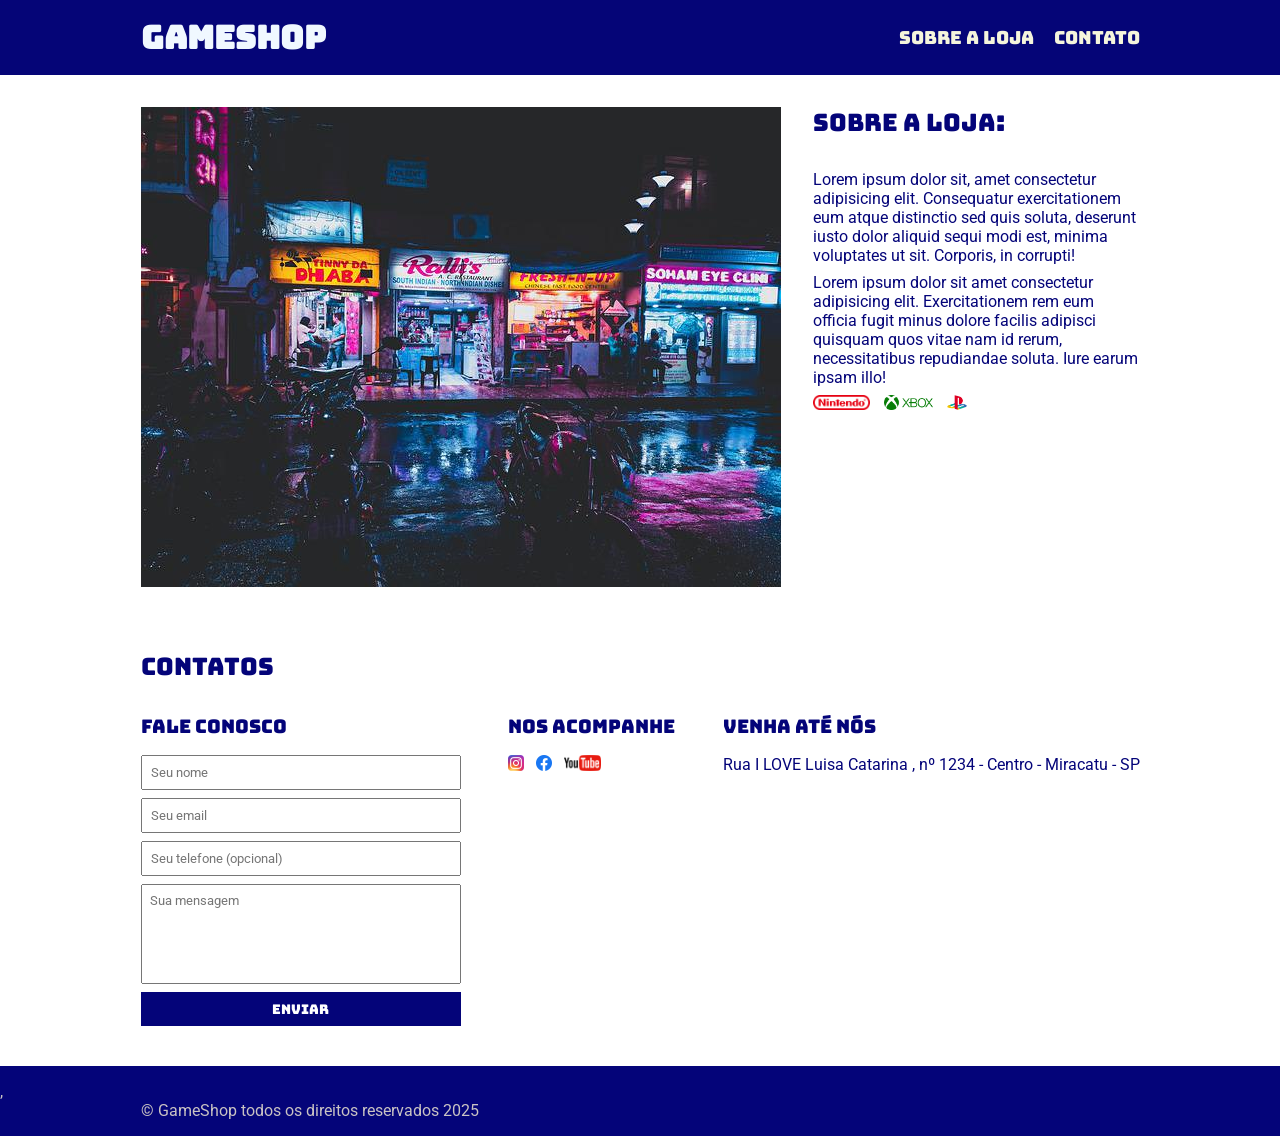
<file: index.html>
<!DOCTYPE html>
<html lang="pt-br">
<head>
    <meta charset="UTF-8">
    <meta name="viewport" content="width=device-width, initial-scale=1.0">
    <title> Game Shop - A sua loja de Games</title>
    <link rel="stylesheet" href="./main.css">
    <link rel="preconnect" href="https://fonts.googleapis.com">
    <link rel="preconnect" href="https://fonts.gstatic.com" crossorigin>
    <link href="https://fonts.googleapis.com/css2?family=Bungee&family=Roboto:ital,wght@0,100..900;1,100..900&display=swap" rel="stylesheet">
</head>
<body>
    <header>
        <div class="container">
        <h1>GAMESHOP</h1>
        <nav>
            <ul>
                <li>
                    <a href= "#about">Sobre a loja</a>
                </li>
                <li>
                    <a href="#contact">Contato</a>
                </li>
            </ul>
        </nav>
    </div>
    </header>
    <section id="about">
        <div class="container">
            <img class="store-front" src="loja.jpg" alt="fachada loja games"/>
            <div>
                <h2>Sobre a loja:</h2>
                <p>
                    Lorem ipsum dolor sit, amet consectetur adipisicing elit. Consequatur exercitationem eum atque distinctio sed quis soluta, deserunt iusto dolor aliquid sequi modi est, minima voluptates ut sit. Corporis, in corrupti!
                </p>
                <p>
                    Lorem ipsum dolor sit amet consectetur adipisicing elit. Exercitationem rem eum officia fugit minus dolore facilis adipisci quisquam quos vitae nam id rerum, necessitatibus repudiandae soluta. Iure earum ipsam illo!
                </p>
                <ul class="brands-list">
                    <li><img src="./nintendo.png" alt="logo nintendo"/></li>
                    <li><img src="./xbox.png" alt="logo xbox"/></li>
                    <li><img src="./playstation.png" alt="logo playstation"/></li>
                </ul>
            </div>
        </div>
    </section>
    <section id="contact">
        <div class="container">
            <h2>Contatos</h2>
            <div class="contact-methods">
                <div>
                    <h3>Fale conosco</h3>
                    <form action="qq">
                        <input type="text" placeholder="Seu nome" required/>
                        <input type="email" placeholder="Seu email" required/>
                        <input type="tel" placeholder="Seu telefone (opcional)"/>
                        <textarea placeholder="Sua mensagem" required></textarea>
                        <button type="submit">Enviar</botton>
                    </form>
                </div>
                <div>
                    <h3>Nos acompanhe</h3>
                        <ul class="social-links">
                        <li>
                            <a href="##" title="Siga-nos no instagram">
                                <img src="./instagram.png" alt="imagem instagram">
                            </a>
                        </li>
                        <li>
                            <a href="##" title="Siga-nos no Facebook">
                                <img src="./facebook.png" alt="imagem facebook">
                            </a>
                        </li>
                        <li>
                            <a href="##" title="Viste nosso Canal">
                                <img src="./youtube.png" alt="imagem youtube">
                            </a>
                        </li>
                    </ul>
                </div>
                <div>
                    <h3>Venha até nós</h3>
                    <p>
                        Rua I LOVE Luisa Catarina , nº 1234 - Centro - Miracatu - SP 
                    </p>
                </div>
            </div>
        </div>
    </section>
    <footer>
        ,<div class="container">
            <p>
                &copy; GameShop todos os direitos reservados 2025
            </p>
        </div>
    </footer>
</body>
</html>
</file>
<file: main.css>
*{
    margin: 0;
    padding: 0;
    box-sizing: border-box;
}

header,
section h2,
section h3,
form button {
        font-family: "Bungee", cursive;
        font-weight: normal;
}

body,
input, textarea{
    font-family: "roboto", sans-serif;
}

header {
    padding: 16px 0;
    background-color: rgb(5, 5, 119);
    color: aliceblue;
}

header nav li {
    display: inline;
    margin-left: 16px;
    text-decoration: none;
    font-size: 18px;
}

header nav li a {
    color: beige;
    text-decoration: none;
}

.container {
    max-width: 999px;
    width: 100%;
    margin: 0 auto;
}

header .container,
section .container {
    display: flex;
    align-items: center;
    justify-content: space-between;
}

.brands-list img {
    height: 15px;

}

.brands-list li {
    display: inline;
    margin-right: 10px;
}

section .container {
    align-items: flex-start;
}

section {
    padding: 32px 0;
}

section h2 {
    margin-bottom: 32px;
}

section {
    color: rgb(4, 4, 121);
}

section p {
    margin-bottom: 8px;
}

.store-front {
    margin-right: 32px;
}

.social-links img {
    height: 16px;
}
.social-links li{
    display: inline;
    margin-right: 8px;
}

.social-links li a{
    text-decoration: none;
}

#contact .container{
    display: block;
}

.contact-methods{
    display: flex;
    justify-content: space-between;
}

form input,
form textarea,
form button{
    display: block;
    width: 320px;
    margin-bottom: 8px;
    padding: 8px;
}

form textarea{
    resize: none;
    height: 100px;
}

section h3{
    margin-bottom: 16px;
}

form button{
    background-color: rgb(4, 4, 121);
    color: #fff;
    border: none;
    cursor: pointer;
}

form button:hover{
    background-color: rgb(159, 159, 241);
}

input:focus, textarea:focus{
    outline-color: rgb(4, 4, 121);
    
}

footer {
    background-color: rgb(4, 4, 121);
    color: #c9c3c3;
    padding: 16px 0;
}
</file>
